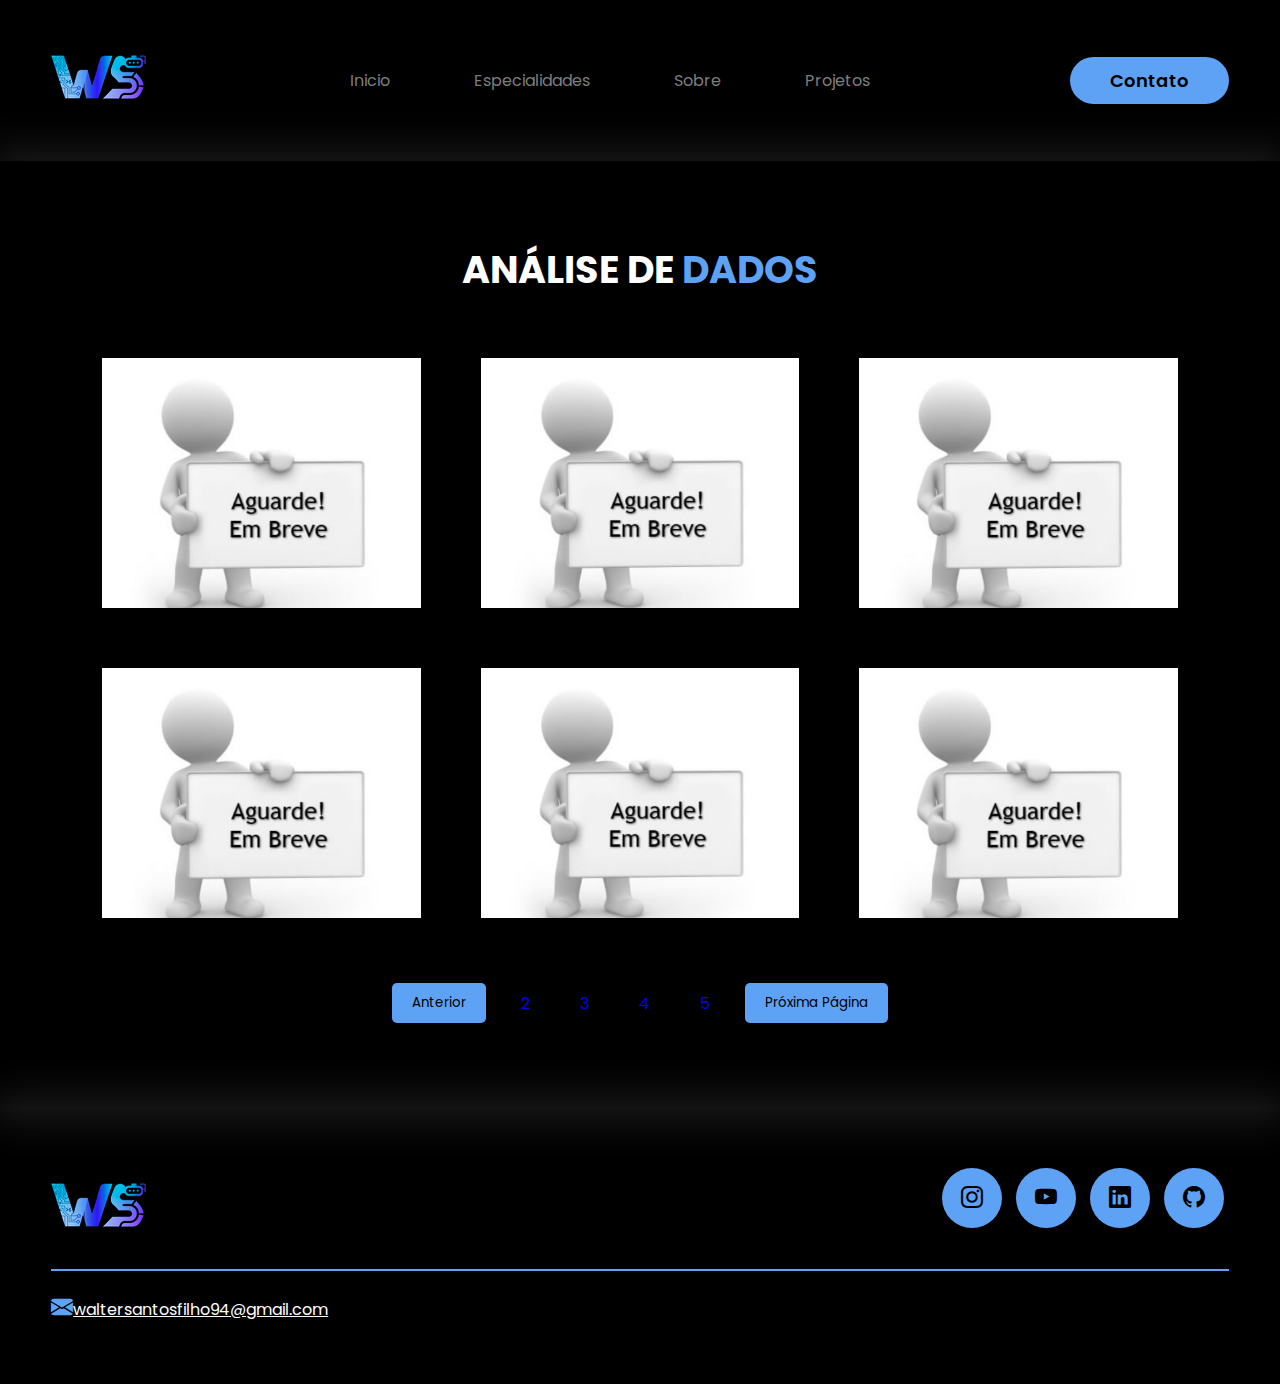
<file: analise-de-dados.html>
<!DOCTYPE html>
<html lang="pt-br">
<head>
    <meta charset="UTF-8">
    <!--google fontes-->
    <link rel="preconnect" href="https://fonts.googleapis.com">
    <link rel="preconnect" href="https://fonts.gstatic.com" crossorigin>
    <link href="https://fonts.googleapis.com/css2?family=Poppins:ital,wght@0,100;0,200;0,300;0,400;
    0,500;0,600;0,700;0,800;0,900;1,100;1,200;1,300;1,400;1,500;1,600;1,700;1,800;1,900&display=swap" rel="stylesheet">
    <!--final google fontes-->
    <!--bootstrap icons-->
    <link rel="stylesheet" href="https://cdn.jsdelivr.net/npm/bootstrap-icons@1.11.3/font/bootstrap-icons.min.css">
    <!--bootstrap icons-->
    <meta name="viewport" content="width=device-width, initial-scale=1.0">
    <link rel="stylesheet" href="style.css">
    <link rel="icon" href="images/logo.png" type="image/png">
    <title>Walter Santos dev</title>
</head>
<body>
    
    <header>
        <div class="interface">
            <div class="logo">
                <a href="index.html">
                    <img src="images/logo.png" alt="logo walter santos dev">
                </a>
            </div><!--logo-->

            <nav class="menu-desktop">
                <ul>
                    <li><a href="index.html">Inicio</a></li>
                    <li><a href="Especialidades.html">Especialidades</a></li>
                    <li><a href="sobre.html">Sobre</a></li>
                    <li><a href="projetos.html">Projetos</a></li>
                </ul>
            </nav>

            <div class="btn-contato">
                <a href="contato.html">
                    <button>Contato</button>
                </a>

            </div>
        </div><!--interface-->
    </header>

    <main>

        <section class="portfolio">
            <div class="interface">
                <h2 class="titulo">ANÁLISE DE  <span>DADOS </span></h2>
                <div class="flex">
                    <!-- Primeira linha com projetos 1, 2 e 3 -->
                    <div class="img-port" style="background-image:url(images/em-breve.png);">
                        <div class="overlay"><a href="projeto-1.html">Projeto 1</a></div>
                    </div>
                    <div class="img-port" style="background-image:url(images/em-breve.png);">
                        <div class="overlay"><a href="projeto-2.html">Projeto 2</a></div>
                    </div>
                    <div class="img-port" style="background-image:url(images/em-breve.png);">
                        <div class="overlay"><a href="projeto-3.html">Projeto 3</a></div>
                    </div>
                </div>
                
                <div class="flex">
                    <!-- Segunda linha com projetos 4, 5 e 6 -->
                    <div class="img-port" style="background-image:url(images/em-breve.png);">
                        <div class="overlay"><a href="projeto-4.html">Projeto 4</a></div>
                    </div>
                    <div class="img-port" style="background-image:url(images/em-breve.png);">
                        <div class="overlay"><a href="projeto-5.html">Projeto 5</a></div>
                    </div>
                    <div class="img-port" style="background-image:url(images/em-breve.png);">
                        <div class="overlay"><a href="projeto-6.html">Projeto 6</a></div>
                    </div>
                </div>

                <div class="flex" style="display: flex; justify-content: center; align-items: center; gap: 10px; flex-wrap: nowrap; overflow-x: auto;">
                    <!-- Botões para navegar -->
                    <button class="button" onclick="window.location.href='projeto-4.html'" style="padding: 10px 20px;">Anterior</button>
                    
                    <!-- Links de páginas -->
                    <a href="projeto-2.html" class="page-link" style="padding: 10px 20px; text-decoration: none;">2</a>
                    <a href="projeto-2.html" class="page-link" style="padding: 10px 20px; text-decoration: none;">3</a>
                    <a href="projeto-2.html" class="page-link" style="padding: 10px 20px; text-decoration: none;">4</a>
                    <a href="projeto-2.html" class="page-link" style="padding: 10px 20px; text-decoration: none;">5</a>
                    
                    <button class="button" onclick="window.location.href='projeto-6.html'" style="padding: 10px 20px;">Próxima Página</button>
                </div>

                
                
                

                </div><!--flex-->
            </div><!--interface-->
        </section><!--portfolio-->
        

        <footer>
            <div class="interface">
                <div class="line-footer">
                    <div class="flex">
                        <div class="logo-footer">
                            <img src="images/logo.png" alt="Walter Santos DEV">
    
                        </div><!--logo-footer-->
                        <div class="btn-social">
                            <a href="https://www.instagram.com/waltersantos08/"><button><i class="bi bi-instagram"></i></button></a>
                            <a href="https://www.youtube.com/@waltersantos7717"><button><i class="bi bi-youtube"></i></button></a>
                            <a href="https://www.linkedin.com/in/walter-santos94/"><button><i class="bi bi-linkedin"></i></button></a>
                            <a href="https://github.com/WalterSantos08"><button><i class="bi bi-github"></i></button></a>
                        </div><!--btn-social-->
                </div><!--flex-->
                </div><!--line-footer-->
                <div class="line-footer borda">
                    <p><i class="bi bi-envelope-fill"></i><a href="mailto:waltersantosfilho94@gmail.com">waltersantosfilho94@gmail.com</a></p>
    
    
                </div><!--line-footer-->
            </div><!--interface-->
        </footer>

</body>
</html>
</file>
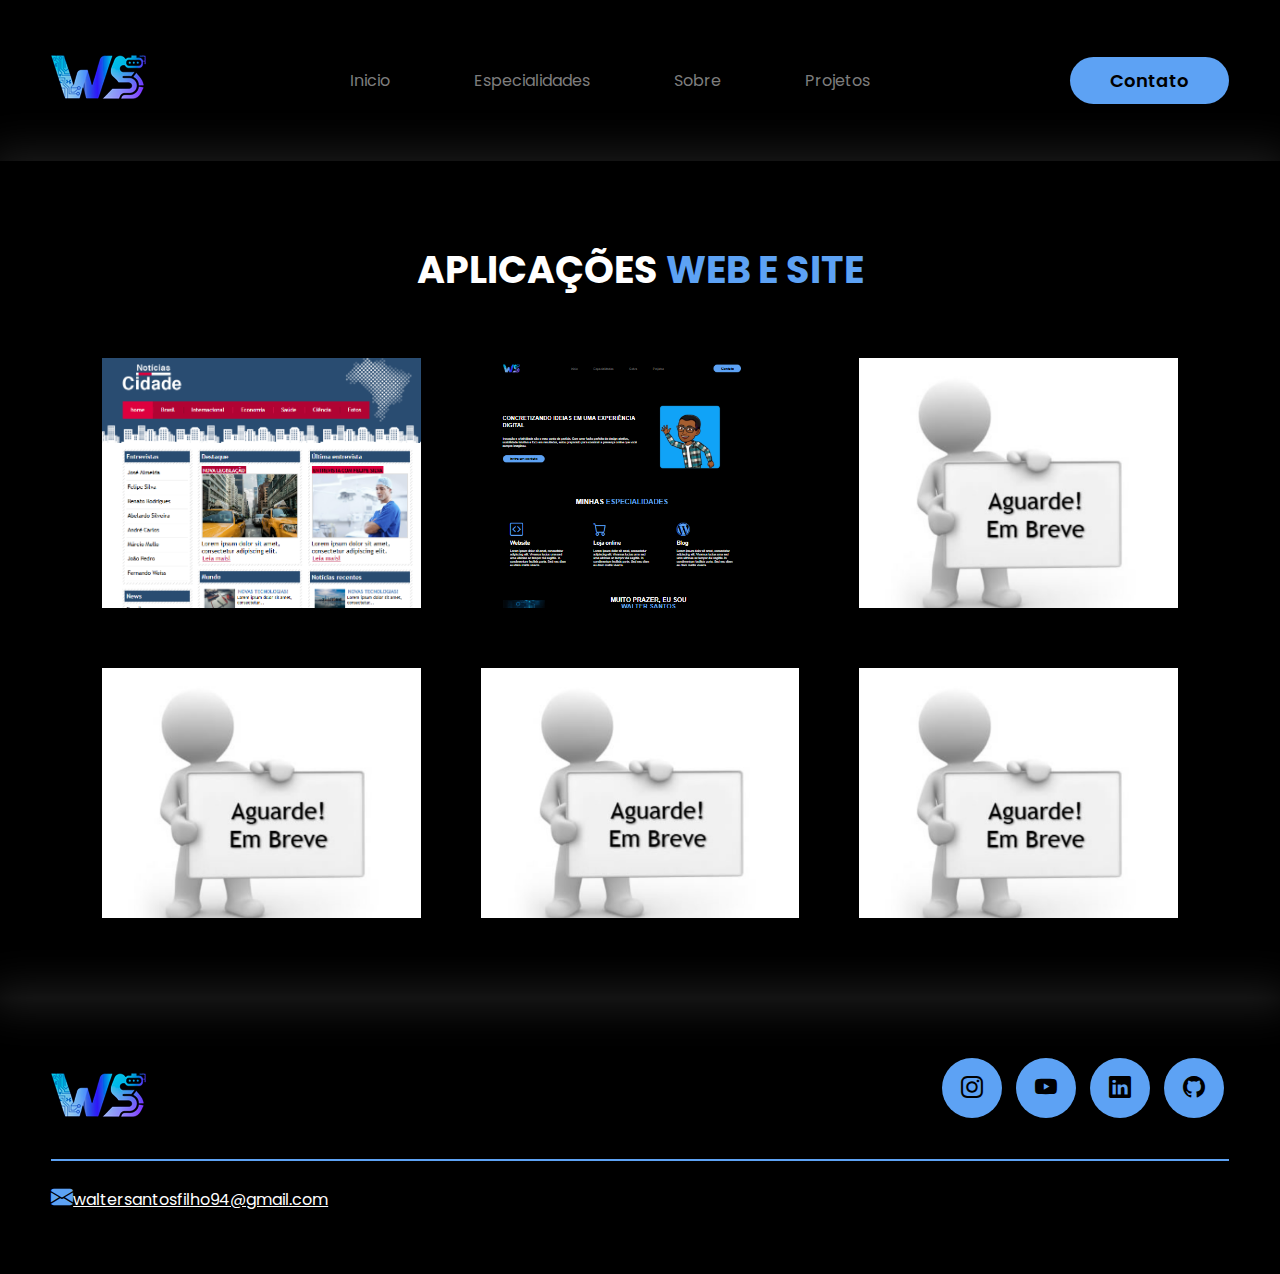
<file: Aplicação-web.html>
<!DOCTYPE html>
<html lang="pt-br">
<head>
    <meta charset="UTF-8">
    <!--google fontes-->
    <link rel="preconnect" href="https://fonts.googleapis.com">
    <link rel="preconnect" href="https://fonts.gstatic.com" crossorigin>
    <link href="https://fonts.googleapis.com/css2?family=Poppins:ital,wght@0,100;0,200;0,300;0,400;
    0,500;0,600;0,700;0,800;0,900;1,100;1,200;1,300;1,400;1,500;1,600;1,700;1,800;1,900&display=swap" rel="stylesheet">
    <!--final google fontes-->
    <!--bootstrap icons-->
    <link rel="stylesheet" href="https://cdn.jsdelivr.net/npm/bootstrap-icons@1.11.3/font/bootstrap-icons.min.css">
    <!--bootstrap icons-->
    <meta name="viewport" content="width=device-width, initial-scale=1.0">
    <link rel="stylesheet" href="style.css">
    <link rel="icon" href="images/logo.png" type="image/png">
    <title>Walter Santos dev</title>
</head>
<body>
    
    <header>
        <div class="interface">
            <div class="logo">
                <a href="index.html">
                    <img src="images/logo.png" alt="logo walter santos dev">
                </a>
            </div><!--logo-->

            <nav class="menu-desktop">
                <ul>
                    <li><a href="index.html">Inicio</a></li>
                    <li><a href="Especialidades.html">Especialidades</a></li>
                    <li><a href="sobre.html">Sobre</a></li>
                    <li><a href="projetos.html">Projetos</a></li>
                </ul>
            </nav>

            <div class="btn-contato">
                <a href="contato.html">
                    <button>Contato</button>
                </a>

            </div>
        </div><!--interface-->
    </header>

    <main>

        <section class="portfolio">
            <div class="interface">
                <h2 class="titulo">APLICAÇÕES <span>WEB E SITE</span></h2>
                <div class="flex">
                    <!-- Primeira linha com projetos 1, 2 e 3 -->
                    <div class="img-port" style="background-image:url(images/teste\ c1.png);">
                        <div class="overlay"><a href="projeto-1.html">Projeto 1</a></div>
                    </div>
                    <div class="img-port" style="background-image:url(images/sites/Captura\ de\ tela\ 2024-12-28\ 002118.png);">
                        <div class="overlay"><a href="projeto-2.html">Projeto 2</a></div>
                    </div>
                    <div class="img-port" style="background-image:url(images/em-breve.png);">
                        <div class="overlay"><a href="projeto-3.html">Projeto 3</a></div>
                    </div>
                </div>
                
                <div class="flex">
                    <!-- Segunda linha com projetos 4, 5 e 6 -->
                    <div class="img-port" style="background-image:url(images/em-breve.png);">
                        <div class="overlay"><a href="projeto-4.html">Projeto 4</a></div>
                    </div>
                    <div class="img-port" style="background-image:url(images/em-breve.png);">
                        <div class="overlay"><a href="projeto-5.html">Projeto 5</a></div>
                    </div>
                    <div class="img-port" style="background-image:url(images/em-breve.png);">
                        <div class="overlay"><a href="projeto-6.html">Projeto 6</a></div>
                    </div>
                </div>
                
                

                </div><!--flex-->
            </div><!--interface-->
        </section><!--portfolio-->
        

        <footer>
            <div class="interface">
                <div class="line-footer">
                    <div class="flex">
                        <div class="logo-footer">
                            <img src="images/logo.png" alt="Walter Santos DEV">
    
                        </div><!--logo-footer-->
                        <div class="btn-social">
                            <a href="https://www.instagram.com/waltersantos08/"><button><i class="bi bi-instagram"></i></button></a>
                            <a href="https://www.youtube.com/@waltersantos7717"><button><i class="bi bi-youtube"></i></button></a>
                            <a href="https://www.linkedin.com/in/walter-santos94/"><button><i class="bi bi-linkedin"></i></button></a>
                            <a href="https://github.com/WalterSantos08"><button><i class="bi bi-github"></i></button></a>
                        </div><!--btn-social-->
                </div><!--flex-->
                </div><!--line-footer-->
                <div class="line-footer borda">
                    <p><i class="bi bi-envelope-fill"></i><a href="mailto:waltersantosfilho94@gmail.com">waltersantosfilho94@gmail.com</a></p>
    
    
                </div><!--line-footer-->
            </div><!--interface-->
        </footer>

</body>
</html>
</file>
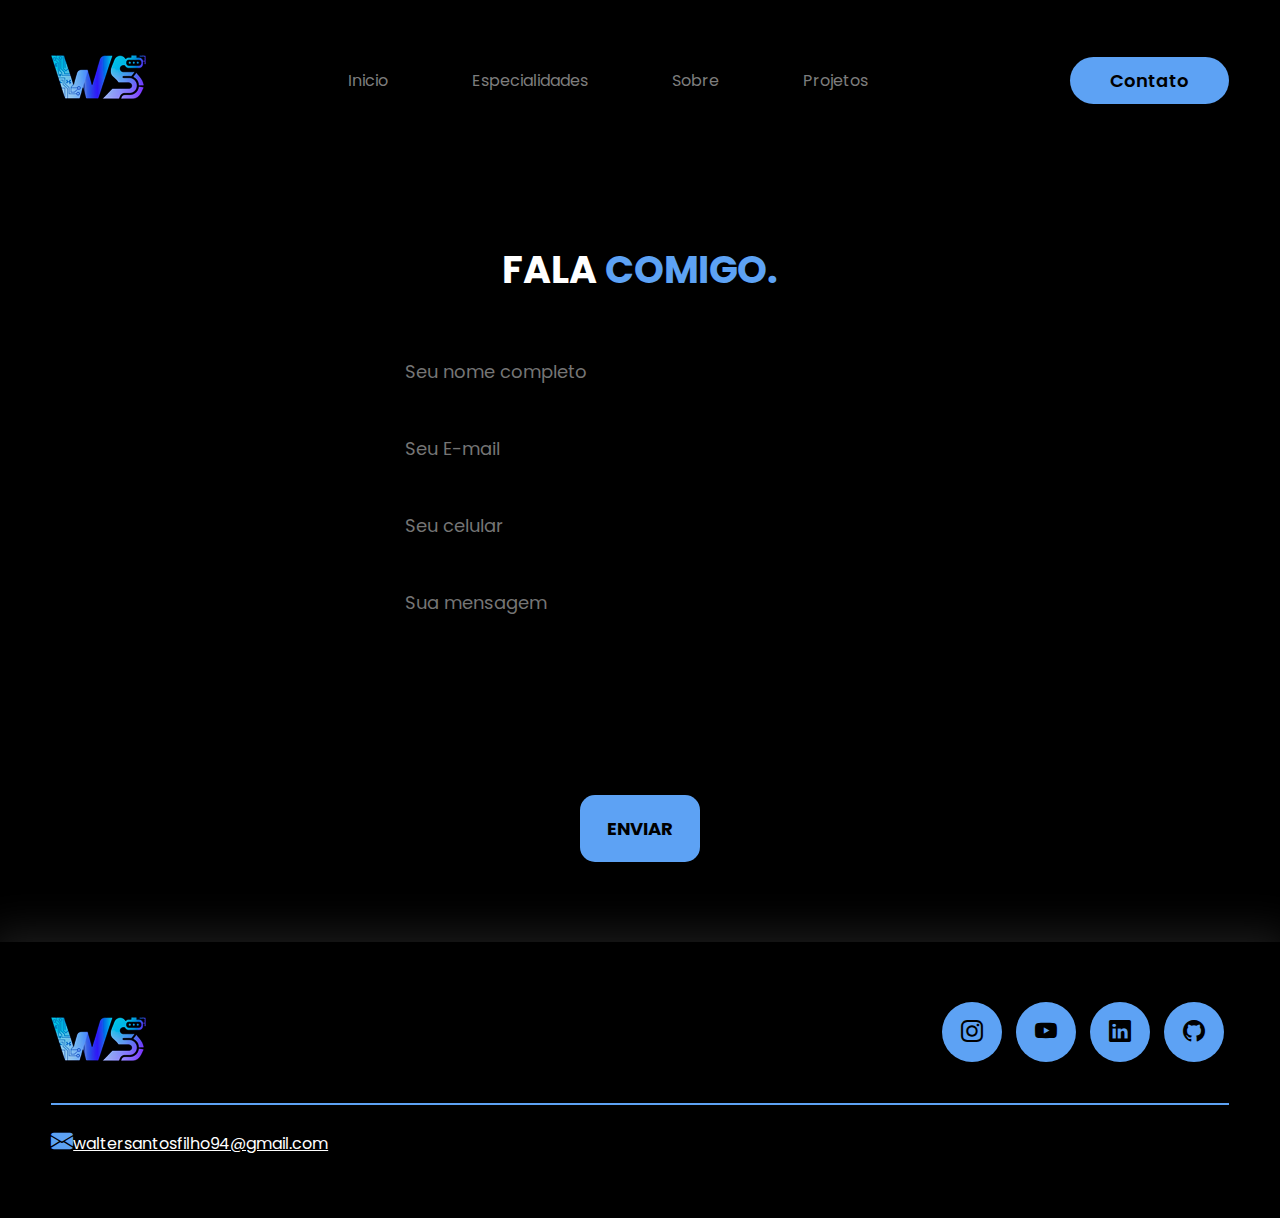
<file: contato.html>
<!DOCTYPE html>
<html lang="pt-br">
<head>
    <meta charset="UTF-8">
    <!--google fontes-->
    <link rel="preconnect" href="https://fonts.googleapis.com">
    <link rel="preconnect" href="https://fonts.gstatic.com" crossorigin>
    <link href="https://fonts.googleapis.com/css2?family=Poppins:ital,wght@0,100;0,200;0,300;0,400;
    0,500;0,600;0,700;0,800;0,900;1,100;1,200;1,300;1,400;1,500;1,600;1,700;1,800;1,900&display=swap" rel="stylesheet">
    <!--final google fontes-->
    <!--bootstrap icons-->
    <link rel="stylesheet" href="https://cdn.jsdelivr.net/npm/bootstrap-icons@1.11.3/font/bootstrap-icons.min.css">
    <!--bootstrap icons-->
    <meta name="viewport" content="width=device-width, initial-scale=1.0">
    <link rel="stylesheet" href="style.css">
    <link rel="icon" href="images/logo.png" type="image/png">
    
    <title>Walter Santos dev</title>
</head>
<body>
    
    <header>
        <div class="interface">
            <div class="logo">
                <a href="index.html">
                    <img src="images/logo.png" alt="logo walter santos dev">
                </a>
            </div><!--logo-->

            <nav class="menu-desktop">
                <ul>
                    <li><a href="index.html">Inicio</a></li>
                    <li><a href="Especialidades.html">Especialidades</a></li>
                    <li><a href="sobre.html">Sobre</a></li>
                    <li><a href="projetos.html">Projetos</a></li>
                </ul>
            </nav>

            <div class="btn-contato">
                <a href="#"></a>
                    <button>Contato</button>
            </div>
        </div><!--interface-->
    </header>

    <main>
        
        <section class="formulario">
            <div class="interface">
                <h2 class="titulo">FALA <span>COMIGO.</span></h2>

                <form name="contact" method="POST" netlify>
                    <input type="text" name="nome" placeholder="Seu nome completo" required>
                    <input type="email" name="email" placeholder="Seu E-mail" required>
                    <input type="text" name="celular" placeholder="Seu celular">
                    <textarea name="mensagem" placeholder="Sua mensagem" required></textarea>

                    <!-- Honeypot: Campo oculto que bots costumam preencher -->
                    <p class="hidden">
                        <label>Não preencha este campo:
                            <input name="bot-field" />
                        </label>
                    </p>

                    <div class="btn-enviar">
                        <input type="submit" value="ENVIAR">
                    </div>
                </form>

            </div><!--interface-->
        </section><!--formulario-->

    </main>

    <footer>
        <div class="interface">
            <div class="line-footer">
                <div class="flex">
                    <div class="logo-footer">
                        <img src="images/logo.png" alt="Walter Santos DEV">
                    </div><!--logo-footer-->
                    <div class="btn-social">
                        <a href="https://www.instagram.com/waltersantos08/"><button><i class="bi bi-instagram"></i></button></a>
                        <a href="https://www.youtube.com/@waltersantos7717"><button><i class="bi bi-youtube"></i></button></a>
                        <a href="https://www.linkedin.com/in/walter-santos94/"><button><i class="bi bi-linkedin"></i></button></a>
                        <a href="https://github.com/WalterSantos08"><button><i class="bi bi-github"></i></button></a>
                    </div><!--btn-social-->
                </div><!--flex-->
            </div><!--line-footer-->
            <div class="line-footer borda">
                <p><i class="bi bi-envelope-fill"></i><a href="mailto:waltersantosfilho94@gmail.com">waltersantosfilho94@gmail.com</a></p>
            </div><!--line-footer-->
        </div><!--interface-->
    </footer>

</body>
</html>
</file>
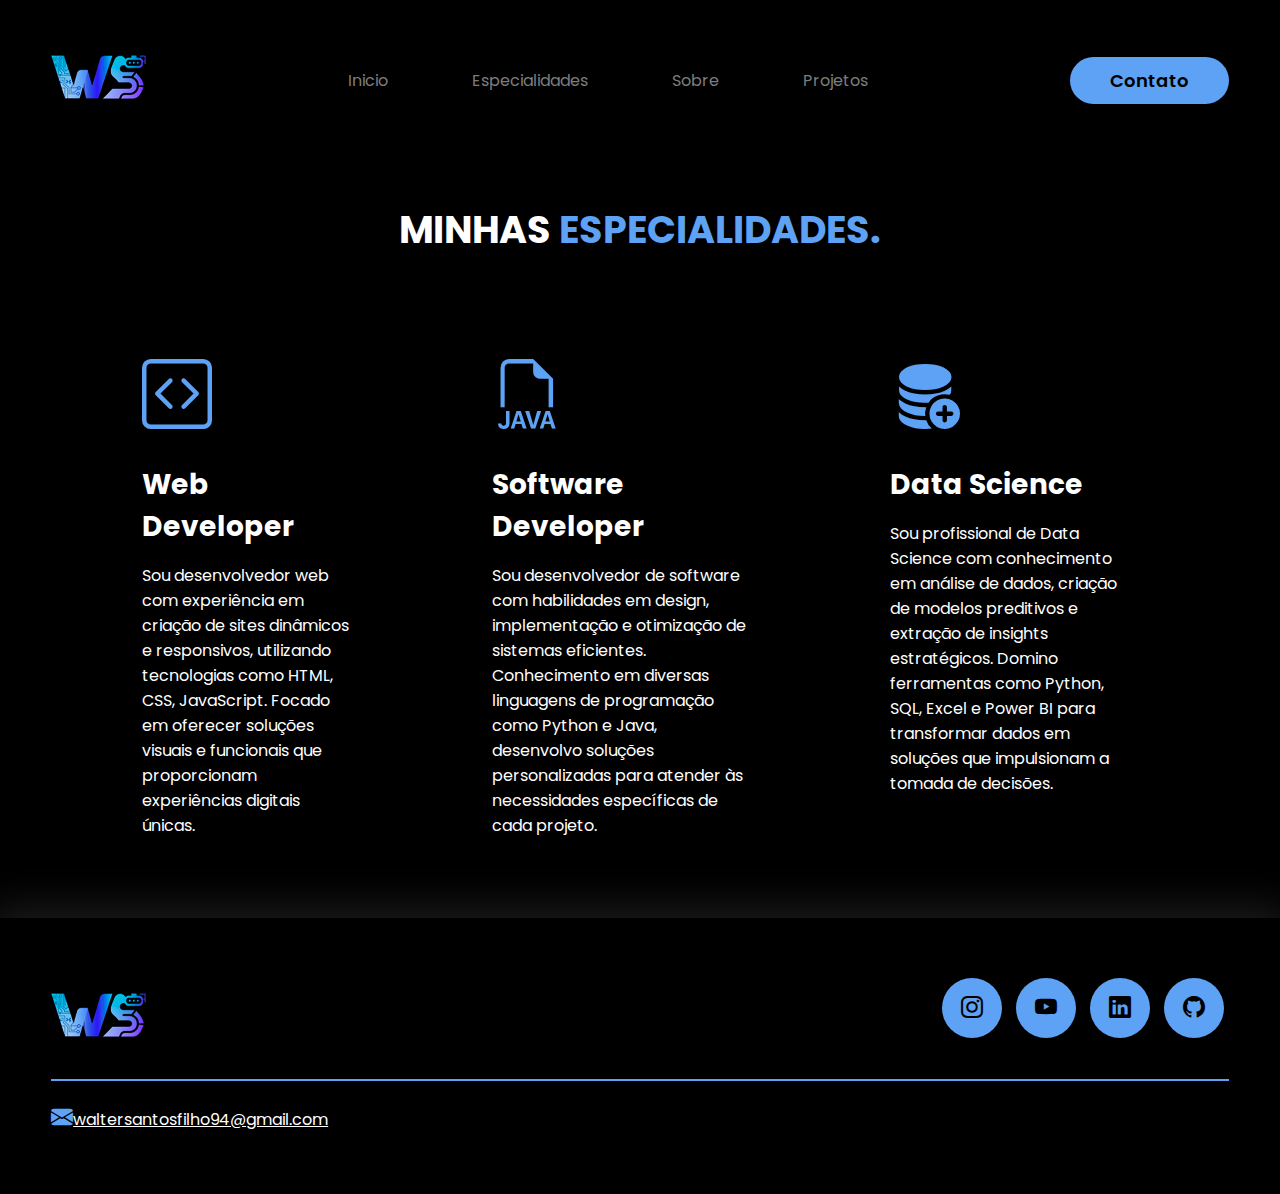
<file: Especialidades.html>
<!DOCTYPE html>
<html lang="pt-br">
<head>
    <meta charset="UTF-8">
    <!--google fontes-->
    <link rel="preconnect" href="https://fonts.googleapis.com">
    <link rel="preconnect" href="https://fonts.gstatic.com" crossorigin>
    <link href="https://fonts.googleapis.com/css2?family=Poppins:ital,wght@0,100;0,200;0,300;0,400;
    0,500;0,600;0,700;0,800;0,900;1,100;1,200;1,300;1,400;1,500;1,600;1,700;1,800;1,900&display=swap" rel="stylesheet">
    <!--final google fontes-->
    <!--bootstrap icons-->
    <link rel="stylesheet" href="https://cdn.jsdelivr.net/npm/bootstrap-icons@1.11.3/font/bootstrap-icons.min.css">
    <!--bootstrap icons-->
    <meta name="viewport" content="width=device-width, initial-scale=1.0">
    <link rel="stylesheet" href="style.css">
    <link rel="icon" href="images/logo.png" type="image/png">
    
    <title>Walter Santos dev</title>
</head>
<body>
    
    <header>
        <div class="interface">
            <div class="logo">
                <a href="#">
                    <img src="images/logo.png" alt="logo walter santos dev">
                </a>
            </div><!--logo-->

            <nav class="menu-desktop">
                <ul>
                    <li><a href="index.html">Inicio</a></li>
                    <li><a href="Especialidades.html">Especialidades</a></li>
                    <li><a href="sobre.html">Sobre</a></li>
                    <li><a href="projetos.html">Projetos</a></li>
                </ul>
            </nav>

            <div class="btn-contato">
                <a href="contato.html"></a>
                    <button>Contato</button>

            </div>
        </div><!--interface-->
    </header>

    <main>

        </section><!--topo-do-site-->


        <section class="especialidades">
            <div class="interface">
                <h2 class="titulo">MINHAS <span>ESPECIALIDADES.</span></h2>
                <div class="flex">
                    <div class="especialidades-box">
                        <i class="bi bi-code-square"></i>
                        <h3>Web Developer</h3>
                        <p>Sou desenvolvedor web com experiência em criação de sites dinâmicos e responsivos, utilizando tecnologias como HTML, CSS, JavaScript. 
                            Focado em oferecer soluções visuais e funcionais que proporcionam experiências digitais únicas.</p>
                    </div><!--especialidades-box-->
                    <div class="especialidades-box">
                        <i class="bi bi-filetype-java"></i> 
                        <h3>Software Developer</h3>
                        <p>Sou desenvolvedor de software com habilidades em design, implementação e otimização de sistemas eficientes. 
                            Conhecimento em diversas linguagens de programação como Python e Java, desenvolvo soluções personalizadas para
                            atender às necessidades específicas de cada projeto.</p>
                    </div><!--especialidades-box-->
                    <div class="especialidades-box">
                        <i class="bi bi-database-fill-add"></i>
                        <h3>Data Science</h3>
                        <p>Sou profissional de Data Science com conhecimento em análise de dados, criação de modelos preditivos e extração de insights estratégicos. 
                            Domino ferramentas como Python, SQL, Excel e Power BI para transformar dados em soluções que impulsionam a tomada de decisões.</p>
                    </div><!--especialidades-box-->



                </div><!--flex-->
            </div><!--interface-->
        </section><!--especialidades-->


    </main>

    <footer>
        <div class="interface">
            <div class="line-footer">
                <div class="flex">
                    <div class="logo-footer">
                        <img src="images/logo.png" alt="Walter Santos DEV">

                    </div><!--logo-footer-->
                    <div class="btn-social">
                        <a href="https://www.instagram.com/waltersantos08/"><button><i class="bi bi-instagram"></i></button></a>
                        <a href="https://www.youtube.com/@waltersantos7717"><button><i class="bi bi-youtube"></i></button></a>
                        <a href="https://www.linkedin.com/in/walter-santos94/"><button><i class="bi bi-linkedin"></i></button></a>
                        <a href="https://github.com/WalterSantos08"><button><i class="bi bi-github"></i></button></a>
                    </div><!--btn-social-->
            </div><!--flex-->
            </div><!--line-footer-->
            <div class="line-footer borda">
                <p><i class="bi bi-envelope-fill"></i><a href="mailto:waltersantosfilho94@gmail.com">waltersantosfilho94@gmail.com</a></p>


            </div><!--line-footer-->
        </div><!--interface-->
    </footer>

</body>
</html>
</file>
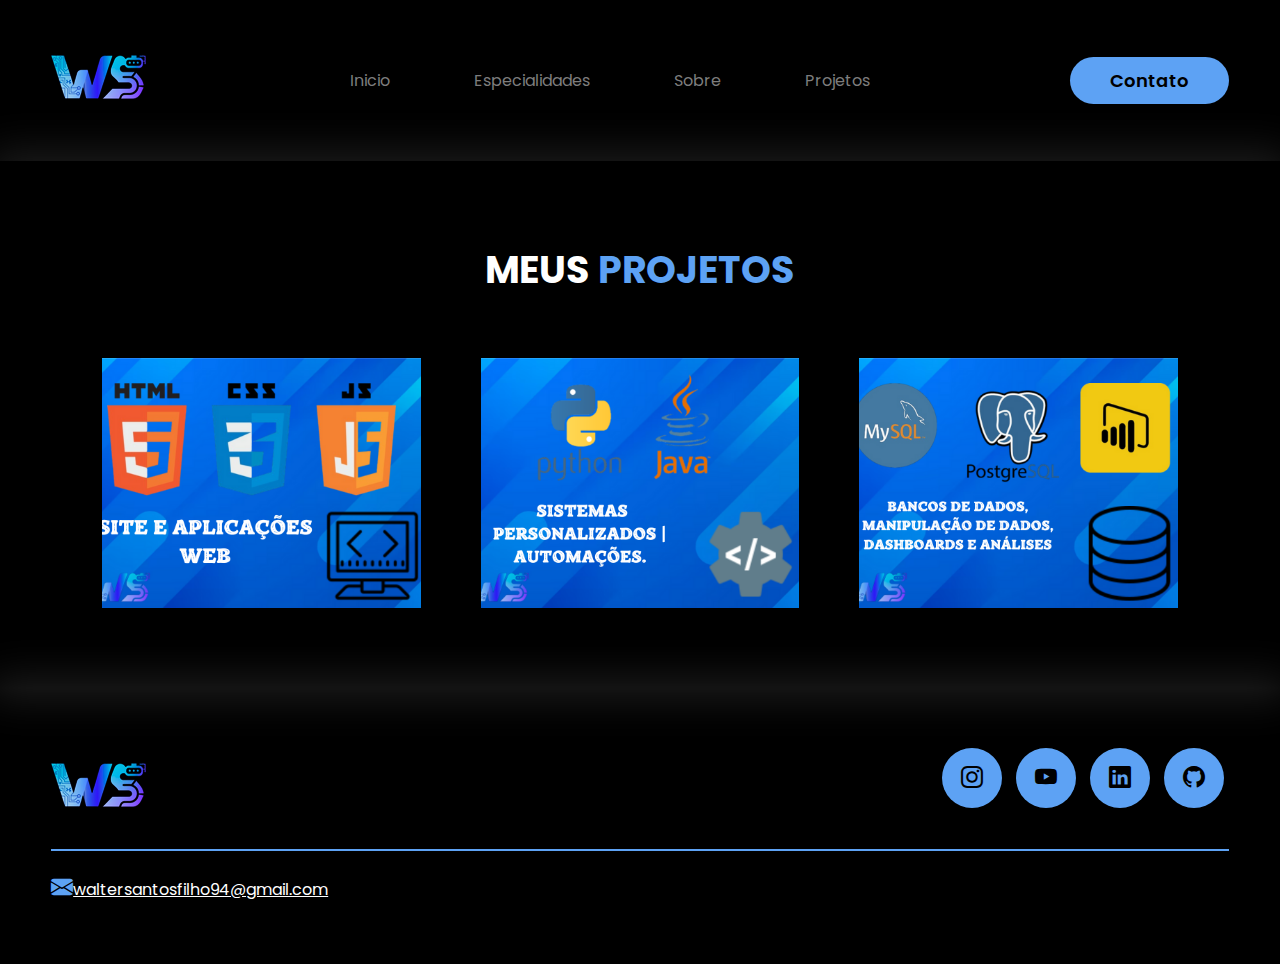
<file: projetos.html>
<!DOCTYPE html>
<html lang="pt-br">
<head>
    <meta charset="UTF-8">
    <!--google fontes-->
    <link rel="preconnect" href="https://fonts.googleapis.com">
    <link rel="preconnect" href="https://fonts.gstatic.com" crossorigin>
    <link href="https://fonts.googleapis.com/css2?family=Poppins:ital,wght@0,100;0,200;0,300;0,400;
    0,500;0,600;0,700;0,800;0,900;1,100;1,200;1,300;1,400;1,500;1,600;1,700;1,800;1,900&display=swap" rel="stylesheet">
    <!--final google fontes-->
    <!--bootstrap icons-->
    <link rel="stylesheet" href="https://cdn.jsdelivr.net/npm/bootstrap-icons@1.11.3/font/bootstrap-icons.min.css">
    <!--bootstrap icons-->
    <meta name="viewport" content="width=device-width, initial-scale=1.0">
    <link rel="stylesheet" href="style.css">
    <link rel="icon" href="images/logo.png" type="image/png">
    
    <title>Walter Santos dev</title>
</head>
<body>
    
    <header>
        <div class="interface">
            <div class="logo">
                <a href="index.html">
                    <img src="images/logo.png" alt="logo walter santos dev">
                </a>
            </div><!--logo-->

            <nav class="menu-desktop">
                <ul>
                    <li><a href="index.html">Inicio</a></li>
                    <li><a href="Especialidades.html">Especialidades</a></li>
                    <li><a href="sobre.html">Sobre</a></li>
                    <li><a href="projetos.html">Projetos</a></li>
                </ul>
            </nav>

            <div class="btn-contato">
                <a href="contato.html">
                    <button>Contato</button>
                </a>

            </div>
        </div><!--interface-->
    </header>

    <main>

        <section class="portfolio">
            <div class="interface">
                <h2 class="titulo">MEUS<span> PROJETOS</span></h2>
                <div class="flex">
                    <div class="img-port" style="background-image:url(images/projeto\ 1.png);">
                        <div class="overlay"><a href="Aplicação-web.html">Aplicações Web</a></div>
                    </div>
                    <div class="img-port" style="background-image:url(images/projeto\ 2.png);">
                        <div class="overlay"><a href="sistema-automacao.html">Sistemas | Automação</a></div>
                    </div>
                    <div class="img-port" style="background-image:url(images/projeto\ 3.png);">
                        <div class="overlay"><a href="analise-de-dados.html">Análise de Dados</a></div>
                    </div>
                </div>

                </div><!--flex-->
            </div><!--interface-->
        </section><!--portfolio-->
        

        <footer>
            <div class="interface">
                <div class="line-footer">
                    <div class="flex">
                        <div class="logo-footer">
                            <img src="images/logo.png" alt="Walter Santos DEV">
    
                        </div><!--logo-footer-->
                        <div class="btn-social">
                            <a href="https://www.instagram.com/waltersantos08/"><button><i class="bi bi-instagram"></i></button></a>
                            <a href="https://www.youtube.com/@waltersantos7717"><button><i class="bi bi-youtube"></i></button></a>
                            <a href="https://www.linkedin.com/in/walter-santos94/"><button><i class="bi bi-linkedin"></i></button></a>
                            <a href="https://github.com/WalterSantos08"><button><i class="bi bi-github"></i></button></a>
                        </div><!--btn-social-->
                </div><!--flex-->
                </div><!--line-footer-->
                <div class="line-footer borda">
                    <p><i class="bi bi-envelope-fill"></i><a href="mailto:waltersantosfilho94@gmail.com">waltersantosfilho94@gmail.com</a></p>
    
    
                </div><!--line-footer-->
            </div><!--interface-->
        </footer>

</body>
</html>
</file>
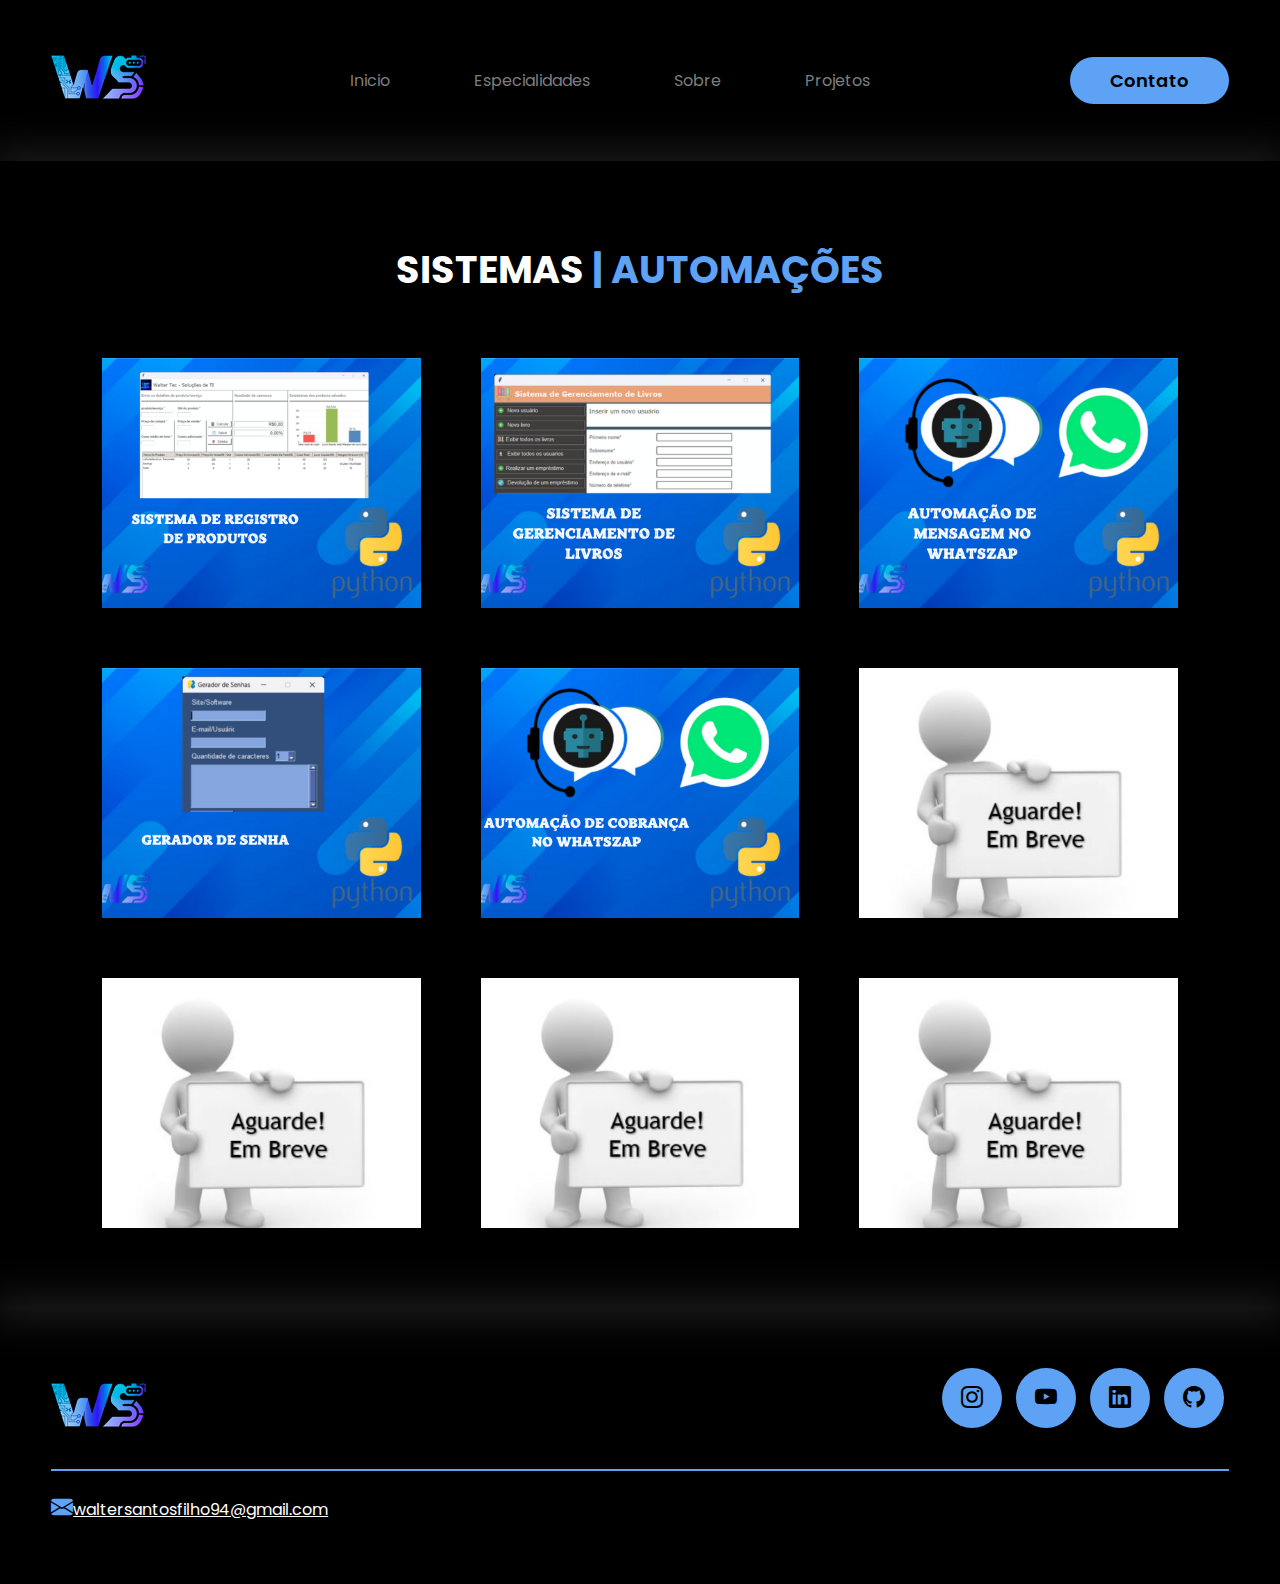
<file: sistema-automacao.html>
<!DOCTYPE html>
<html lang="pt-br">
<head>
    <meta charset="UTF-8">
    <!--google fontes-->
    <link rel="preconnect" href="https://fonts.googleapis.com">
    <link rel="preconnect" href="https://fonts.gstatic.com" crossorigin>
    <link href="https://fonts.googleapis.com/css2?family=Poppins:ital,wght@0,100;0,200;0,300;0,400;
    0,500;0,600;0,700;0,800;0,900;1,100;1,200;1,300;1,400;1,500;1,600;1,700;1,800;1,900&display=swap" rel="stylesheet">
    <!--final google fontes-->
    <!--bootstrap icons-->
    <link rel="stylesheet" href="https://cdn.jsdelivr.net/npm/bootstrap-icons@1.11.3/font/bootstrap-icons.min.css">
    <!--bootstrap icons-->
    <meta name="viewport" content="width=device-width, initial-scale=1.0">
    <link rel="stylesheet" href="style.css">
    <link rel="icon" href="images/logo.png" type="image/png">
    <title>Walter Santos dev</title>
</head>
<body>
    
    <header>
        <div class="interface">
            <div class="logo">
                <a href="index.html">
                    <img src="images/logo.png" alt="logo walter santos dev">
                </a>
            </div><!--logo-->

            <nav class="menu-desktop">
                <ul>
                    <li><a href="index.html">Inicio</a></li>
                    <li><a href="Especialidades.html">Especialidades</a></li>
                    <li><a href="sobre.html">Sobre</a></li>
                    <li><a href="projetos.html">Projetos</a></li>
                </ul>
            </nav>

            <div class="btn-contato">
                <a href="contato.html">
                    <button>Contato</button>
                </a>

            </div>
        </div><!--interface-->
    </header>

    <main>

        <section class="portfolio">
            <div class="interface">
                <h2 class="titulo">SISTEMAS <span>| AUTOMAÇÕES </span></h2>
                <div class="flex">
                    <!-- Primeira linha com projetos 1, 2 e 3 -->
                    <div class="img-port" style="background-image:url(images/THUMBNAILS/GERENCIAMENTO\ DE\ LOJA.png);">
                        <div class="overlay"><a href="projeto-1.html">Projeto 1</a></div>
                    </div>
                    <div class="img-port" style="background-image:url(images/THUMBNAILS/SOFTWARE\ BIBLIOTECA.png);">
                        <div class="overlay"><a href="projeto-2.html">Projeto 2</a></div>
                    </div>
                    <div class="img-port" style="background-image:url(images/THUMBNAILS/AUTOMAÇÃO\ MSG\ ZAP.png);">
                        <div class="overlay"><a href="projeto-3.html">Projeto 3</a></div>
                    
                    </div>
                </div>
                
                <div class="flex">
                    <!-- Segunda linha com projetos 4, 5 e 6 -->
                    <div class="img-port" style="background-image:url(images/THUMBNAILS/SOFTWARE\ DE\ SENHA.png);">
                        <div class="overlay"><a href="projeto-4.html">Projeto 4</a></div>
                    </div>
                    <div class="img-port" style="background-image:url(images/THUMBNAILS/AUTOMACAO\ DE\ COBRANCA.png);">
                        <div class="overlay"><a href="projeto-5.html">Projeto 5</a></div>
                    </div>
                    <div class="img-port" style="background-image:url(images/em-breve.png);">
                        <div class="overlay"><a href="projeto-6.html">Projeto 6</a></div>
                    </div>
                </div>

                <div class="flex">
                    <!-- terceira  linha com projetos 7, 8 E 9 -->
                    <div class="img-port" style="background-image:url(images/em-breve.png);">
                        <div class="overlay"><a href="projeto-4.html">Projeto 4</a></div>
                    </div>
                    <div class="img-port" style="background-image:url(images/em-breve.png);">
                        <div class="overlay"><a href="projeto-5.html">Projeto 5</a></div>
                    </div>
                    <div class="img-port" style="background-image:url(images/em-breve.png);">
                        <div class="overlay"><a href="projeto-6.html">Projeto 6</a></div>
                    </div>
                </div>
                
                

                </div><!--flex-->
            </div><!--interface-->
        </section><!--portfolio-->
        

        <footer>
            <div class="interface">
                <div class="line-footer">
                    <div class="flex">
                        <div class="logo-footer">
                            <img src="images/logo.png" alt="Walter Santos DEV">
    
                        </div><!--logo-footer-->
                        <div class="btn-social">
                            <a href="https://www.instagram.com/waltersantos08/"><button><i class="bi bi-instagram"></i></button></a>
                            <a href="https://www.youtube.com/@waltersantos7717"><button><i class="bi bi-youtube"></i></button></a>
                            <a href="https://www.linkedin.com/in/walter-santos94/"><button><i class="bi bi-linkedin"></i></button></a>
                            <a href="https://github.com/WalterSantos08"><button><i class="bi bi-github"></i></button></a>
                        </div><!--btn-social-->
                </div><!--flex-->
                </div><!--line-footer-->
                <div class="line-footer borda">
                    <p><i class="bi bi-envelope-fill"></i><a href="mailto:waltersantosfilho94@gmail.com">waltersantosfilho94@gmail.com</a></p>
    
    
                </div><!--line-footer-->
            </div><!--interface-->
        </footer>

</body>
</html>
</file>
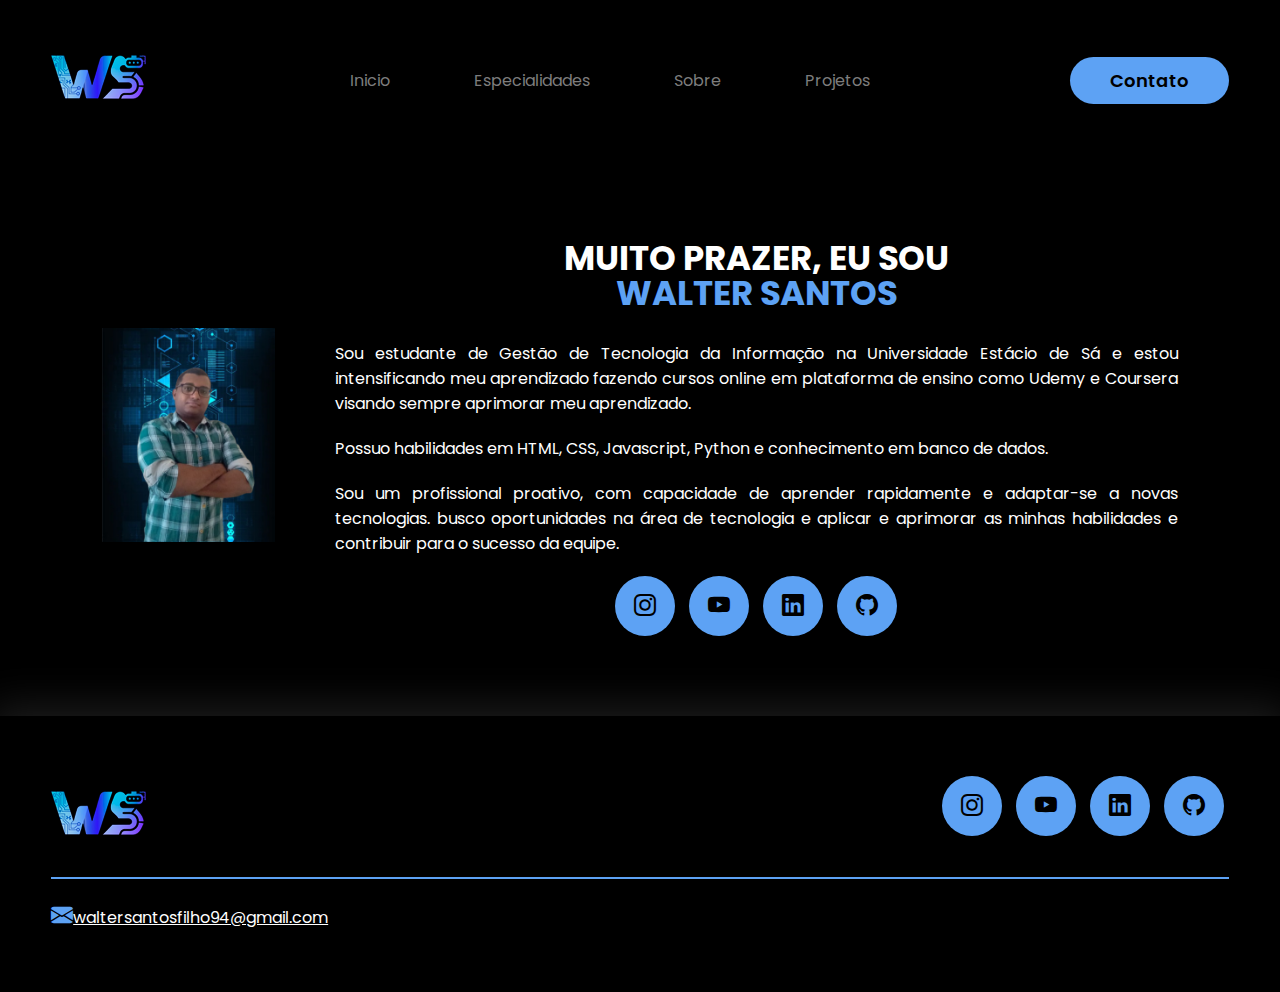
<file: sobre.html>
<!DOCTYPE html>
<html lang="pt-br">
<head>
    <meta charset="UTF-8">
    <!--google fontes-->
    <link rel="preconnect" href="https://fonts.googleapis.com">
    <link rel="preconnect" href="https://fonts.gstatic.com" crossorigin>
    <link href="https://fonts.googleapis.com/css2?family=Poppins:ital,wght@0,100;0,200;0,300;0,400;
    0,500;0,600;0,700;0,800;0,900;1,100;1,200;1,300;1,400;1,500;1,600;1,700;1,800;1,900&display=swap" rel="stylesheet">
    <!--final google fontes-->
    <!--bootstrap icons-->
    <link rel="stylesheet" href="https://cdn.jsdelivr.net/npm/bootstrap-icons@1.11.3/font/bootstrap-icons.min.css">
    <!--bootstrap icons-->
    <meta name="viewport" content="width=device-width, initial-scale=1.0">
    <link rel="stylesheet" href="style.css">
    <link rel="icon" href="images/logo.png" type="image/png">
    
    <title>Walter Santos dev</title>
</head>
<body>
    
    <header>
        <div class="interface">
            <div class="logo">
                <a href="index.html">
                    <img src="images/logo.png" alt="logo walter santos dev">
                </a>
            </div><!--logo-->

            <nav class="menu-desktop">
                <ul>
                    <li><a href="index.html">Inicio</a></li>
                    <li><a href="Especialidades.html">Especialidades</a></li>
                    <li><a href="sobre.html">Sobre</a></li>
                    <li><a href="projetos.html">Projetos</a></li>
                </ul>
            </nav>

            <div class="btn-contato">
                <a href="contato.html">
                    <button>Contato</button>
                </a>

            </div>
        </div><!--interface-->
    </header>

    <main>

        <section class="sobre">
            <div class="interface">
                <div class="flex">
                    <div class="img-sobre">
                        <img src="images/foto 2.png" alt="">
                    


                    </div><!--img-sobre-->
                    <div class="txt-sobre">
                        <h2>MUITO PRAZER, EU SOU <span>WALTER SANTOS</span></h2>
                        <p>Sou estudante de Gestão de Tecnologia da Informação na Universidade Estácio de Sá
                            e estou  intensificando meu aprendizado fazendo cursos online em plataforma de ensino como Udemy e 
                            Coursera visando sempre aprimorar meu aprendizado.
                            </p>
                        <p>Possuo habilidades em HTML, CSS, Javascript, Python e conhecimento em banco de dados.
                        </p>
                        <p>Sou um profissional proativo, com capacidade de aprender rapidamente e adaptar-se a novas tecnologias. 
                            busco oportunidades na área de tecnologia e aplicar e aprimorar as minhas habilidades e 
                            contribuir para o sucesso da equipe.</p>
                            <div class="btn-social">
                                <a href="https://www.instagram.com/waltersantos08/"><button><i class="bi bi-instagram"></i></button></a>
                                <a href="https://www.youtube.com/@waltersantos7717"><button><i class="bi bi-youtube"></i></button></a>
                                <a href="https://www.linkedin.com/in/walter-santos94/"><button><i class="bi bi-linkedin"></i></button></a>
                                <a href="https://github.com/WalterSantos08"><button><i class="bi bi-github"></i></button></a>
                            </div><!--btn-social-->
                    </div><!--txt-sobre-->
                </div><!--flex-->
            </div><!--interface-->
        </section><!--sobre-->


    </main>

    <footer>
        <div class="interface">
            <div class="line-footer">
                <div class="flex">
                    <div class="logo-footer">
                        <img src="images/logo.png" alt="Walter Santos DEV">

                    </div><!--logo-footer-->
                    <div class="btn-social">
                        <a href="https://www.instagram.com/waltersantos08/"><button><i class="bi bi-instagram"></i></button></a>
                        <a href="https://www.youtube.com/@waltersantos7717"><button><i class="bi bi-youtube"></i></button></a>
                        <a href="https://www.linkedin.com/in/walter-santos94/"><button><i class="bi bi-linkedin"></i></button></a>
                        <a href="https://github.com/WalterSantos08"><button><i class="bi bi-github"></i></button></a>
                    </div><!--btn-social-->
            </div><!--flex-->
            </div><!--line-footer-->
            <div class="line-footer borda">
                <p><i class="bi bi-envelope-fill"></i><a href="mailto:waltersantosfilho94@gmail.com">waltersantosfilho94@gmail.com</a></p>


            </div><!--line-footer-->
        </div><!--interface--
    </footer>

</body>
</html>
</file>
<file: style.css>
/* estilo geral*/

*{
    margin: 0;
    padding:0;
    box-sizing: border-box;
    font-family: 'Poppins', sans-serif;
}

body {
    background-color: #000;
    height: 100vh;
}

.interface{
    max-width: 1280px;
    margin: 0 auto;
}

.flex{
    display: flex;
}

.btn-contato button {
    padding: 10px 40px;
    font-size: 18px;
    font-weight: 600;
    background-color: #5da2f4;
    border: 0;
    border-radius: 30px;
    cursor: pointer;
    transition: .2s;
}

h2.titulo{
    color: #fff;
    font-size: 38px;
    text-align: center;

}

h2.titulo span{
    color: #5da2f4;
}

button:hover, form .btn-enviar input:hover{
    box-shadow: 0px 0px 8px #5da2f4;
    transform: scale(1.05);
}

/* estilo com o cabeçalho */
header{
    padding: 40px 4%;
}

header > .interface{
    display: flex;
    align-items: center;
    justify-content: space-between;
}

header a{
    color: #7d7d7d;
    text-decoration: none;
    display: inline-block;
    transition: .2s;
}

header nav.menu-desktop a:hover{
    color: #fff;
    transform: scale(1.05);
}

header nav ul{
    list-style-type: none;
}

header nav.menu-desktop ul li{
    display: inline-block;
    padding: 0 40px;
}

.button {
    background-color: #5da2f4; /* Cor do botão */
    color: rgb(0, 0, 0); /* Cor do texto */
    border: none; /* Remove a borda */
    padding: 10px 20px; /* Espaçamento interno */
    border-radius: 5px; /* Arredonda os cantos */
    cursor: pointer; /* Mostra o cursor de mão */
    margin: 5px; /* Espaçamento entre botões */
}

.button:hover {
    background-color: #5da2f4; /* Cor do botão ao passar o mouse */
}


/* estilo do menu mobile
.btn-abrir-menu i{
    color: #5da2f4;
    font-size: 40px;
}


.menu-mobile{
    background-color: #000;
    height: 100vh;
    position: fixed;
    top: 0;
    right: 0;
    z-index: 99999;
    width: 0%;
    overflow: hidden;
    transition: .2s;
    }

.menu-mobile.abrir-menu{
    width: 70%;
}

.menu-mobile.btn-abrir-menu ~ .overlay-menu{
    display: block;
}


.menu-mobile .btn-fechar{
    padding: 20px, 5%;
}

.menu-mobile .btn-fechar i{
    color: #5da2f4;
    font-size: 30px;

}

.menu-mobile nav ul{
    text-align: right;
}

.menu-mobile nav ul li a{
    color: #fff;
    font-size: 20px;
    font-weight: 300;
    padding: 20px 8%;
    display: block;
}

.menu-mobile nav ul li a:hover{
    background-color: #5da2f4;
    color: #000;
}

.overlay-menu{
    background-color: #000000a7;
    width: 100%;
    height: 100%;
    position: fixed;
    top: 0;
    left: 0;
    z-index: 88888;
    display: none;
}


/* estilo do topo do site */

section.topo-do-site{
    padding: 40px 4%
}

section.topo-do-site .flex{
    align-items: center;
    justify-content: center;
    gap: 90px;
}

.topo-do-site h1{
    color: #fff;
    font-size: 42px;
    line-height: 40px;
}

.topo-do-site .txt-topo-site h1 span{
    color: #5da2f4;
}


.topo-do-site .txt-topo-site p {
    color: #fff;
    margin: 40px 0;
}

.topo-do-site .img-topo-site img{
    position: relative;
    animation: flutuar 2s ease-in-out infinite alternate;
}

@keyframes flutuar{
    0%{
        top: 0;
    }
    100%{
        top: 30px;
    }
}

/* estilo das especialidades */

section.especialidades {
    padding: 40px 4%;
}

section.especialidades .flex{
    gap: 60px;
}

.especialidades .especialidades-box{
    color: #fff;
    padding: 40px;
    border-radius: 25px;
    margin-top: 45px;
    transition: .2s;
}

.especialidades .especialidades-box:hover{
    transform: scale(1.05);
    box-shadow: 0 0 20px #ffffff78;
}

.especialidades .especialidades-box i{
    font-size: 70px;
    color: #5da2f4;
}

.especialidades .especialidades-box h3 {
    font-size: 28px;
    margin: 15px 0;
}

/* estilo sobre */

section .sobre {
    padding: 80px 4%;
}

section.sobre .flex{
    align-items: center;
    gap: 60px;
}

.sobre .txt-sobre{
    color: #fff;
}

.sobre .txt-sobre h2{
    font-size: 40px;
    line-height: 40px;
    margin-bottom: 30px;
}

.sobre .txt-sobre h2 span{
    color: #5da2f4;
    display: block;
}

.sobre .txt-sobre p{
    margin: 20px 0;
    text-align: justify;
}

.btn-social button{
    width: 60px;
    height: 60px;
    border-radius: 50%;
    border: none;
    background-color: #5da2f4;
    font-size: 22px;
    cursor: pointer;
    margin: 0 5px;
    transition: .2s;
}

/* ESTILO DO PORTIFOLIO */
section.portfolio{
    padding: 80px 4%;
    box-shadow: 0 0 40px 10px #ffffff1d
}

section.portfolio .flex{
    justify-content: space-around;
    margin-top: 60px;
}

.img-port{
    width: 250px;
    height: 250px;
    background-size: cover;
    background-position: 100% 0%;
    transition: 8s;
    cursor: pointer;
    position: relative;
}

.img-port:hover{
    background-position: 100% 100%;
}

.overlay{
    position: absolute;
    top: 0;
    left: 0;
    width: 100%;
    height: 100%;
    background-color: #000000b8;
    display: flex;
    align-items: center;
    justify-content: center;
    font-size: 24px;
    font-weight: 600;
    color:#fff;
    opacity: 0;
    transition: .5s;
}

.overlay:hover{
    opacity: 1;
}



/* estilo do formulario de contato*/

section.formulario{
    padding: 80px 4%;
}

form{
    max-width: 500px;
    margin: 0 auto;
    display: flex;
    justify-content: center;
    flex-direction: column;
    gap: 10px;
    margin-top: 40px;
}

form input, form textarea{
    width: 100%;
    background-color: #00000032 ;
    border: 0;
    outline: 0;
    padding: 20px 15px;
    border-radius: 15px;
    color: #fff;
    font-size: 18px;
}

form textarea{
    resize: none;
    max-height: 200px;
}

form .btn-enviar{
    margin-top: 20px;
    text-align: center;
}

form .btn-enviar input[type=submit]{
    width: 120px;
    background-color: #5da2f4;
    color: #000;
    font-weight: 700;
    cursor: pointer;
    transition:.2s;
}

/* estilo do rodapé*/

footer{
    padding: 40px 4%;
    box-shadow: 0 0 40px 10px #ffffff1d;
}

footer .flex{
    justify-content: space-between;
}

.borda{
    border-top: 2px solid #5da2f4;
}

footer .line-footer{
    padding: 20px 0;
}

footer .line-footer p i {
    color: #5da2f4;
    font-size: 22px;
}

footer .line-footer p a {
    color: #fff;
}

@media screen and (max-width: 1020px){
/* classe geral */
.flex{
    flex-direction: column;
}

h2.titulo {
    font-size: 34px;
    line-height: 30px;
}

    /* cabeçalho */
    .menu-desktop, .btn-contato{
        display: none;

    }
}
/* topo do site */

section.topo-do-site .flex{
    gap: 40px;
}

section.topo-do-site{
    padding: 20px 8%;
}

.topo-do-site h1{
    font-size: 30px;
}

.topo-do-site .img-topo-site img{
    width: 100%;
}

/*especialidades*/
section.especialidades{
    padding: 40px 8%;
}

/* sobre */
section.sobre {
    padding: 80px 8%;
}

.sobre .txt-sobre h2{
    font-size: 34px;
    line-height: 35px;
    text-align: center;
}

.btn-social{
    text-align: center;
}

.img-sobre img{
    width: 100%;
}

/* portfolio */

section.portfolio{
    padding: 80px 8%;
}

.img-port{
    width: 100%;
    max-width: 360px;
    margin: 0 auto;
}

section.portfolio .flex{
    gap: 60px;
}

/* rodapé */
</file>
